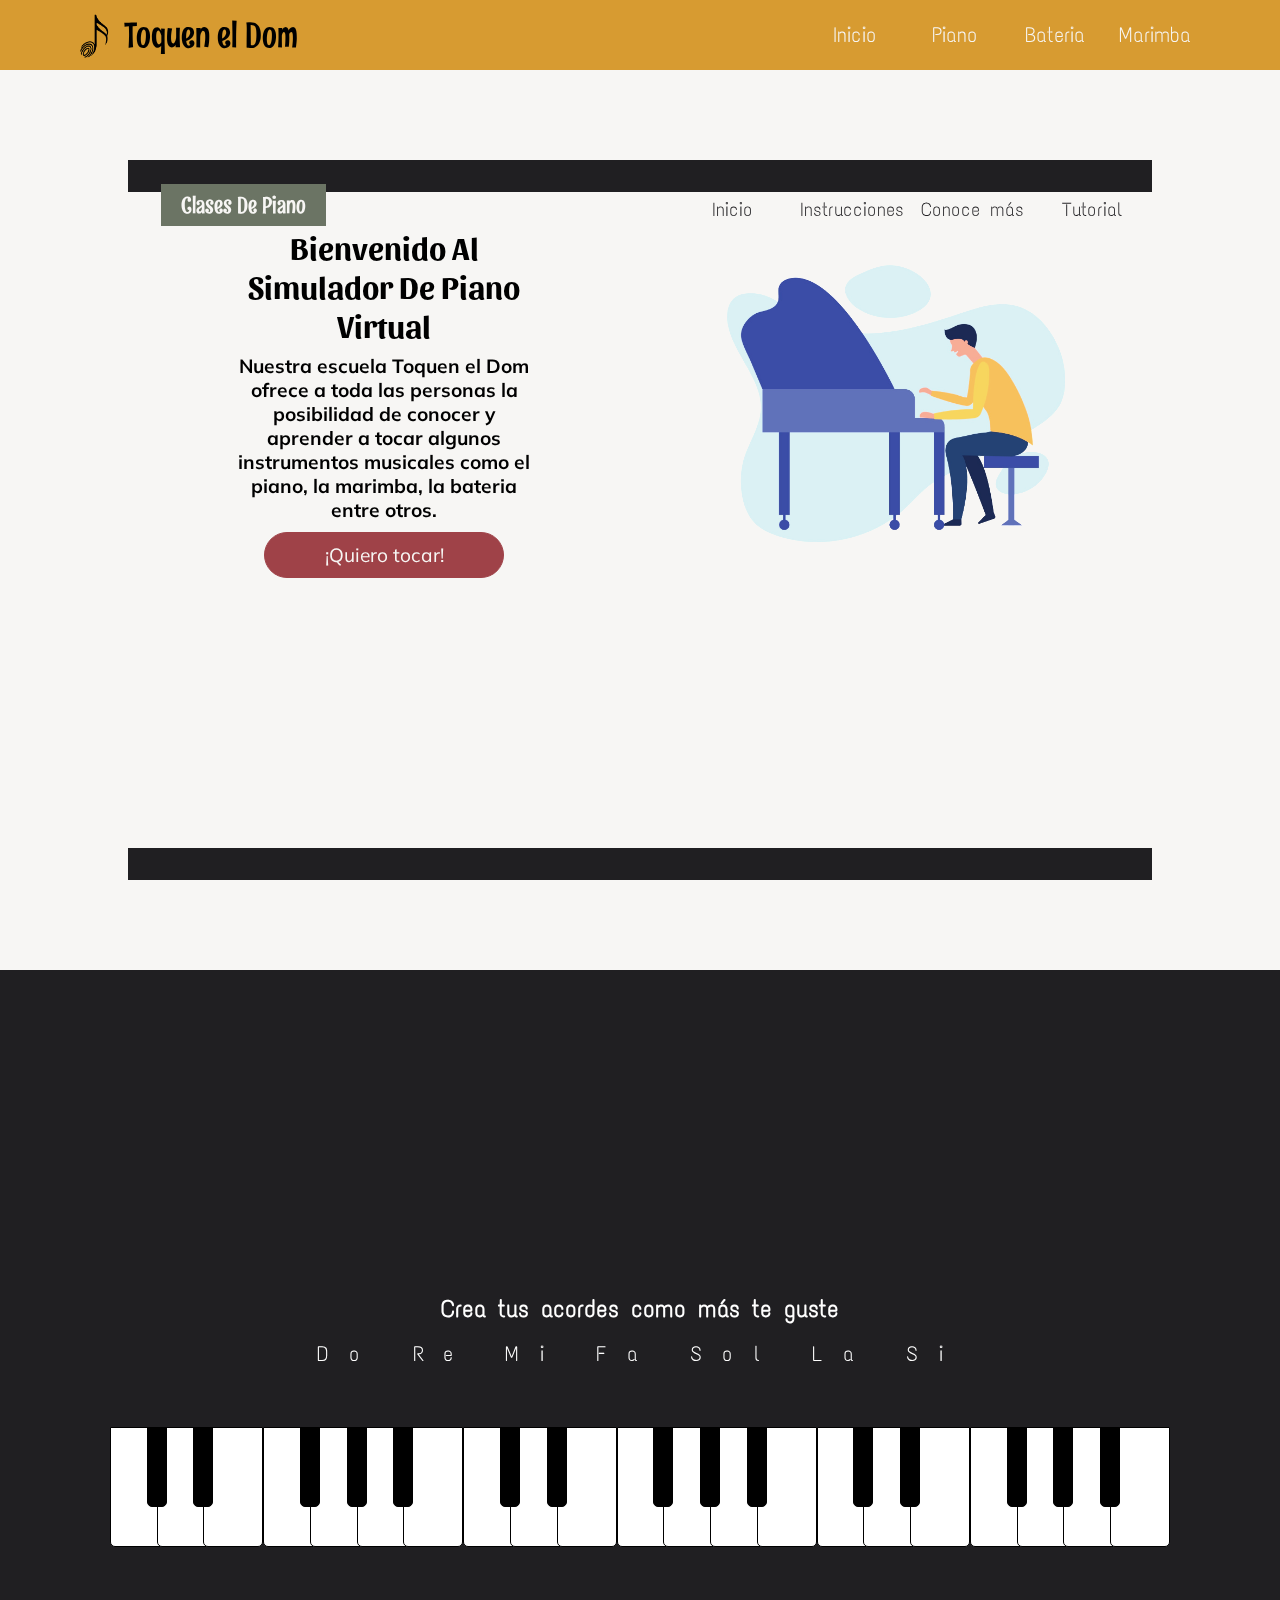
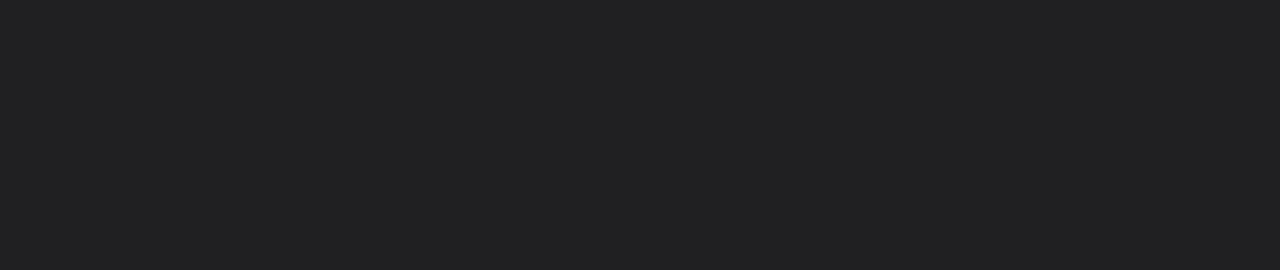
<file: instrumentopiano.html>
<!DOCTYPE html>
<html lang="en">

<head>
    <meta charset="UTF-8">
    <meta http-equiv="X-UA-Compatible" content="IE=edge">
    <meta name="viewport" content="width=device-width, initial-scale=1.0">
    <link rel="stylesheet" href="./css/Stylepiano.css">
    <link rel="stylesheet" href="./css/Stylepiano2.css">
    <link href="https://fonts.googleapis.com/css2?family=Text+Me+One&display=swap" rel="stylesheet">
    <link href="https://fonts.googleapis.com/css2?family=Rum+Raisin&display=swap" rel="stylesheet">
    <link href="https://fonts.googleapis.com/css2?family=Sansita&display=swap" rel="stylesheet">
    <link href="https://fonts.googleapis.com/css2?family=Mulish:wght@200&display=swap" rel="stylesheet">

    <title>Toquen el Dom </title>
</head>

<body>
    <header class="Header">
        <div>
            <img src="./img/Logo.jpg" alt="">
            <spam>Toquen el Dom</spam>
        </div>
        <nav class="Navbar">
            <ul>
                <li><a href="./index.html">Inicio</a></li>
                <li><a href="./instrumentopiano.html">Piano</a></li>
                <li><a href="">Bateria</a></li>
                <li><a href="">Marimba</a></li>
            </ul>
        </nav>
        <nav class="Navbar2">
            <ul>
                <li><a href="javascript:void(0)">Menu</a>
                    <ul class="close" id="MyOpenMenu">
                        <li><a href="./index.html">Inicio</a></li>
                        <li><a href="./instrumentopiano.html">Piano</a></li>
                        <li><a href="">Bateria</a></li>
                        <li><a href="">Marimba</a></li>
                        <li><a href="">Acerca de nosotros</a></li>
                    </ul>
                </li>
            </ul>
        </nav>
    </header>
    <section class="inicio_instrumento">
        <div class="bloque">
            <div class="subloque">
                <div class="seccion1">
                    <div class="tituloc">
                        <spam>Clases De Piano</spam>
                    </div>
                    <nav class="barra">
                        <ul>
                            <li id="lista1" class="item"><a href="javascript:void(0)" onclick="myfuncion()">Inicio</a></li>
                            <li id="lista2" class="item"><a href="javascript:void(0)" onclick="myfuncion2()">Instrucciones</a></li>
                            <li id="lista3" class="item"><a href="javascript:void(0)" onclick="myfuncion3()">Conoce más</a></li>
                            <li id="lista4" class="item"><a href="javascript:void(0)" onclick="myfuncion4()">Tutorial</a></li>

                        </ul>
                    </nav>
                </div>
                <div id="s2" class="seccion2">
                    <div class="welcome">
                        <div>
                            <h2> Bienvenido Al Simulador De Piano Virtual </h2>
                            <p> Nuestra escuela Toquen el Dom ofrece a toda las
                                personas la posibilidad de conocer y aprender a tocar
                                algunos instrumentos musicales como el piano, la marimba,
                                la bateria entre otros.
                            </p>
                            <button> <a class="tocar" href="#seccionpiano"> ¡Quiero tocar! </a> </button>
                        </div>
                    </div>
                    <div class="instru">
                        <img src="./img/tocando_piano.jpg" alt="">
                    </div>
                </div>
                <div id="s3" class="seccion2 inhabilitado">
                    <img width="100%" src="./img/instructivo.png" alt="">
                </div>
                <div id="s4" class="seccion2 inhabilitado">
                    <div id="v1" class="video">
                        <iframe width="100%" height="100%" src="https://www.youtube.com/embed/jaDOE_cYxSQ"
                            title="YouTube video player" frameborder="0"
                            allow="accelerometer; autoplay; clipboard-write; encrypted-media; gyroscope; picture-in-picture"
                            allowfullscreen></iframe>
                    </div>
                    <div class="clasespiano">
                        <h2> !Aprende Ahora¡ </h2>
                        <p> Ve nuestros videos tutoriales de como utilizar el piano para que practiques y aprendas
                            las notas musicales.
                        </p>
                    </div>
                </div>
                <div id="s5" class="seccion2 inhabilitado">
                    <div id="v2" class="video">
                        <iframe width="100%" height="100%" src="https://www.youtube.com/embed/1S37xiwVCEI"
                            title="YouTube video player" frameborder="0"
                            allow="accelerometer; autoplay; clipboard-write; encrypted-media; gyroscope; picture-in-picture"
                            allowfullscreen></iframe>
                    </div>
                    <div id="v3" class="video inhabilitado">
                        <iframe width="100%" height="100%" src="https://www.youtube.com/embed/cEdsGFPWPC8"
                            title="YouTube video player" frameborder="0"
                            allow="accelerometer; autoplay; clipboard-write; encrypted-media; gyroscope; picture-in-picture"
                            allowfullscreen></iframe>
                    </div>
                    <div id="v4" class="video inhabilitado">
                        <iframe width="100%" height="100%" src="https://www.youtube.com/embed/iWbKrq-oEJo"
                            title="YouTube video player" frameborder="0"
                            allow="accelerometer; autoplay; clipboard-write; encrypted-media; gyroscope; picture-in-picture"
                            allowfullscreen></iframe>
                    </div>
                    <div class="clasespiano">
                        <h2> !Toca una pieza musical¡ </h2>
                        <p> Ve nuestros videos, practica y crea tus propias canciones
                        </p>
                        <button class="nboton" id="b1" onclick="cambiarpista(event)">For elise - Beethoven</button>
                        <button class="nboton" id="b2" onclick="cambiarpista(event)">The scientist -Colplay</button>
                        <button class="nboton" id="b3"onclick="cambiarpista(event)">Faded - Alan Walker</button>
                    </div>
                </div>
            </div>
        </div>

    </section>

    <section id="seccionpiano" class="instrumentopiano">
        <div class="title">
            <h2> Crea tus acordes como más te guste </h2>
            <br>
            <p> Do Re Mi Fa Sol La Si </p>

        </div>
        <div class="contenedor">
            <div id="piano">
                <button class="white c3"></button>
                <button class="black c3s"></button>
                <button class="white d3"></button>
                <button class="black d3s"></button>
                <button class="white e3"></button>
                <button class="white f3"></button>
                <button class="black f3s"></button>
                <button class="white g3"></button>
                <button class="black g3s"></button>
                <button class="white a3"></button>
                <button class="black a3s"></button>
                <button class="white b3"></button>
            </div>

            <div id="piano">
                <button class="white c4"></button>
                <button class="black c4s"></button>
                <button class="white d4"></button>
                <button class="black d4s"></button>
                <button class="white e4"></button>
                <button class="white f4"></button>
                <button class="black f4s"></button>
                <button class="white g4"></button>
                <button class="black g4s"></button>
                <button class="white a4"></button>
                <button class="black a4s"></button>
                <button class="white b4"></button>
            </div>
            <div id="piano">
                <button class="white c5"></button>
                <button class="black c5s"></button>
                <button class="white d5"></button>
                <button class="black d5s"></button>
                <button class="white e5"></button>
                <button class="white f5"></button>
                <button class="black f5s"></button>
                <button class="white g5"></button>
                <button class="black g5s"></button>
                <button class="white a5"></button>
                <button class="black a5s"></button>
                <button class="white b5"></button>
            </div>
        </div>
    </section>
    <audio src=""></audio>
    <script src="./js/JavaScript-instrumentos1.js"></script>
</body>

</html>
</file>
<file: css/Stylepiano.css>
:root{
    --main-font-2: "Text Me One"
}

*{
    box-sizing: border-box;
    margin: 0px;
}



.title h2{
    font-family: var(--main-font-2); 
    color:white;
    font-size: 1.5em;
    text-align: center;

}

.title p{
    font-family: var(--main-font-2);
    color: white;
    text-align: center;
    letter-spacing: 0.99em;
    font-size: 1.3em;
}
.contenedor {
    display: flex;
    flex-wrap: wrap;
    background-color: #201F22;
    align-items: center;
    justify-content: center;
}

#piano{
    display: flex;
   
}

.white{
    background-color: white;
    height: 120px;
    width: 60px;
    border: 1.5px solid black;
    border-radius: 0 0 5px 5px;
    
}

.black{
    background-color: black;
    height: 80px;
    width: 20px;
    border: 1.5px solid black;
    margin:0 0 0 -2.5em;
    transform: translate(50%,0px);
    border-radius: 0 0 5px 5px;
}

.active{
      background: linear-gradient(#DBB374, #6B7464);
      
  
}

.instrumentopiano{
    background-color: #201F22;
    height: 100vh;
    display: flex;
    flex-direction: column;
    justify-content: center;
    gap: 60px;
}

.Header{
    display: flex;
    justify-content: space-between;
    background-color: var(--main-color-3);
    position: sticky;
    top:0px;
    z-index: 1;
    align-items: center;
    padding: 0px 75px;
    flex-wrap: wrap;
    
  }
  
  .Header div{
    display: flex;
    align-items: center;
    gap: 10px;
  }
  
  .Header div spam {
    font-family: var(--main-font-1);
    font-size: 35px;
  }
  
  .Header div img{
    width: auto;
    height: 50px;
    
    /*Fondo transparente*/
    filter: brightness(1.1);
    mix-blend-mode: multiply;
  }
  
  .Header .Navbar ul{
    display: flex;
    height: 70px;
  }
  
  .Header .Navbar ul li{
    display: flex;
    list-style: none; /* Quitar el stilo a las listas*/
    
  
  }
  
  .Header .Navbar ul li {
    text-align: center;
    align-items: center;
  }
  
  .Header .Navbar ul li:hover{
    background-color: var(--main-color-2);
  }
  
  .Header .Navbar ul li a{
      font-family: var(--main-font-2);
      color: var(--main-color-1);
      text-decoration: none;
      font-size: 21px;
      width: 100px;
  }

  .Navbar2 a{
    font-family: var(--main-font-2);
    color: var(--main-color-1);
    font-size: 21px;
    text-decoration: none;
  }
  
  .Navbar2 ul li >a{
    height: 100%;
  }
  
  .Navbar2 > ul{
    display: flex;
    justify-content: center;
    align-items: center ;
    height: 70px;
    margin: 0px;
    padding: 0px;
  }
  
  .Navbar2 ul >li{
    display: flex;
    flex-direction: column;
    gap: 20px;
  }
  
  .Navbar2 li ul{
    display: none;
    position: absolute;
    flex-direction: column;
    align-items: center;
    justify-content: center;
    top: 70px;
    left: 0px;
    width: 100%;
    padding: 0px;
    background-color: var(--main-color-3);
  }
  
  .Navbar2 ul:hover ul{
    display: flex;
    
  }
  
  
  @media (min-width: 831px){
    .Header .Navbar2{
      display: none;
    }
  }
  
  @media (max-width: 830px){
    .Header .Navbar{
      display: none;
    }

    .seccion2{
      grid-template-columns: 1fr;
    }
  }
  
  @media (max-width: 768px) {
    
  }
  @media (max-width: 640px) {
    .Header {
      padding: 0px 10px;
    }
  }

  @media (max-width: 361px) {
    .Header {
      padding: 0px 10px;
      gap:10px
    }
    .instrumentopiano .title h2{
      font-size: 100%;
    }
    .instrumentopiano .title p{
      font-size: 100%;
    }
  }
</file>
<file: css/Stylepiano2.css>
/* comentario jocelyn */
:root {
    --main-color-1: #F7F6F4;
    --main-color-2: #6B7464;
    --main-color-3: #D79B31;
    --main-color-4: #9F4248;
    --main-color-5: #201F22;
    --main-font-1: "Rum Raisin";
    --main-font-2: "Text Me One";
    --main-font-3: "Sansita";
    --main-font-4: "Mulish";
    }

*{
      box-sizing: border-box;
    margin: 0px;
    scroll-behavior: smooth;
}
.inicio_instrumento{
    display: flex;
    align-items: center;
    justify-content: center;
    height: 100vh;
    background-color: var(--main-color-1);
}
.bloque{
    display: flex;
    justify-content: center;
    align-items: center;
    background-color: var(--main-color-5);
    height: 80%;
    width: 80%;
    
}

.subloque{
    align-items: center;
    background-color: var(--main-color-1);
    height: 91%;
}



.seccion1{
    display: flex;
    justify-content: space-between;
    align-items: center;
    flex-wrap: wrap;
    background-color: var(--main-color-1);
}

.seccion1 div spam{
    position: relative;
    font-family:var(--main-font-1);
    color: var(--main-color-1);
    font-size: 23px;
    background-color: var(--main-color-2);
    left: 20%;
    top: -5px;
    padding: 6px 20px;
}

.seccion1 .barra ul{
    display: flex;
    flex-direction: row;
    flex-wrap: wrap;
    list-style: none;
    padding: 0px;
}



.seccion1 a{
    display: flex;
    text-decoration: none;
    width: 120px;
    justify-content: center;
    align-items: center;
    font-family: var(--main-font-2);
    color: var(--main-color-5);
    font-size: 1.2rem;
}

.seccion1 a:hover{
    color: var(--main-color-1);
    background-color: var(--main-color-4);
    border: 1px solid var(--main-color-5);
}
.seccion1 .barra ul li{
    display: flex;
    justify-content: center;
    width: 120px;
    height: 35px;
}

.seccion1 .barra ul li:hover{
    background-color: var(--main-color-4);
}

.seccion2{
    display: grid;
    grid-template-columns: 1fr 1fr;
    background-color: var(--main-color-1);

}

.seccion2 .welcome{
    display: flex;
    justify-content: center;
    align-items: center;
    text-align: center;

}

.seccion2 .welcome div{
    display: flex;
    flex-direction: column;
    align-items: center;
    gap: 10px;
    width: 80%;
    
}

.seccion2 .welcome h2{
    font-family: var(--main-font-3); 
    font-size: 2.5vw;
    padding: 0px 40px;
}

.seccion2 .welcome p{
    font-family: var(--main-font-4); 
    font-weight: bold;
    font-size: 1.5vw;
    padding: 0px 50px;
}

.seccion2 button{
    width: 15rem;
    background-color: var(--main-color-4);
    color: var(--main-color-1);
    padding: 10px 0px;
    border-radius:25px ;
    font-family: var(--main-font-4);
    font-size: 1.2rem;
    border-style: none;
    border:1px solid var(--main-color-4);
}
.seccion2 button:active{
    background-color: var(--main-color-1);
    color: var(--main-color-4);
    font-weight: bold;
    border:1px solid var(--main-color-4);
    margin: 0px;
}
.instru{
    display: flex;
    align-items: center;
    justify-content: center;
}

.instru img{
    width: 80%;
    filter: brightness(1.1);
    mix-blend-mode: multiply;
}

.seccion2 button a{
    text-decoration: none;
    color: var(--main-color-1);
}

.inhabilitado{
    display: none;
}

.clasespiano{
    display: flex;
    flex-direction: column;
    gap: 10px;
    justify-content: center;
    align-items: center;
}

.clasespiano h2{
    font-family: var(--main-font-3); 
    font-size: 2.5rem;
    padding: 0px 40px;
}

.clasespiano p{
    font-family: var(--main-font-4); 
    font-weight: bold;
    font-size: 1.5rem;
    padding: 0px 50px;
    text-align: center;
}

.video {

}

.activado{
  
    background-color: var(--main-color-4);
    border: 1px solid var(--main-color-5);
}

.activado a{
    color: var(--main-color-1);
}


@media (min-width: 831px){
    
}

@media (max-width: 830px){
    .seccion2{
        grid-template-columns: 1fr;
        
    }
}

@media (max-width: 768px) {
    
}
@media (max-width: 640px) {
    .inicio_instrumento .bloque .subloque .seccion2 .welcome p{
        font-size: 90%;
    }
    .inicio_instrumento .bloque .subloque .seccion2 .welcome h2{
        font-size: 90%;
    }
    .tocar{
        font-size: 250%;
    }

    
    .clasespiano h2{
        font-size: 100%;
    }
    .clasespiano p{
        font-size: 100%;
    }
}

@media (max-width: 361px) {
    .inicio_instrumento .bloque .subloque .seccion2 .welcome p{
        font-size: 80%;
    }
    .inicio_instrumento .bloque .subloque .seccion2 .welcome h2{
        font-size: 100%;
    }
    .instru img{
        width: 50%;
    }
    .tocar{
        font-size: 250%;
    }
    .clasespiano h2{
        font-size: 100%;
    }
    .clasespiano p{
        font-size: 100%;
    }
    .seccion2 button{
        width: 10rem;
        font-size: 0.5rem;
    }

    .tituloc{
       /* display: none;*/
    }

}
</file>
